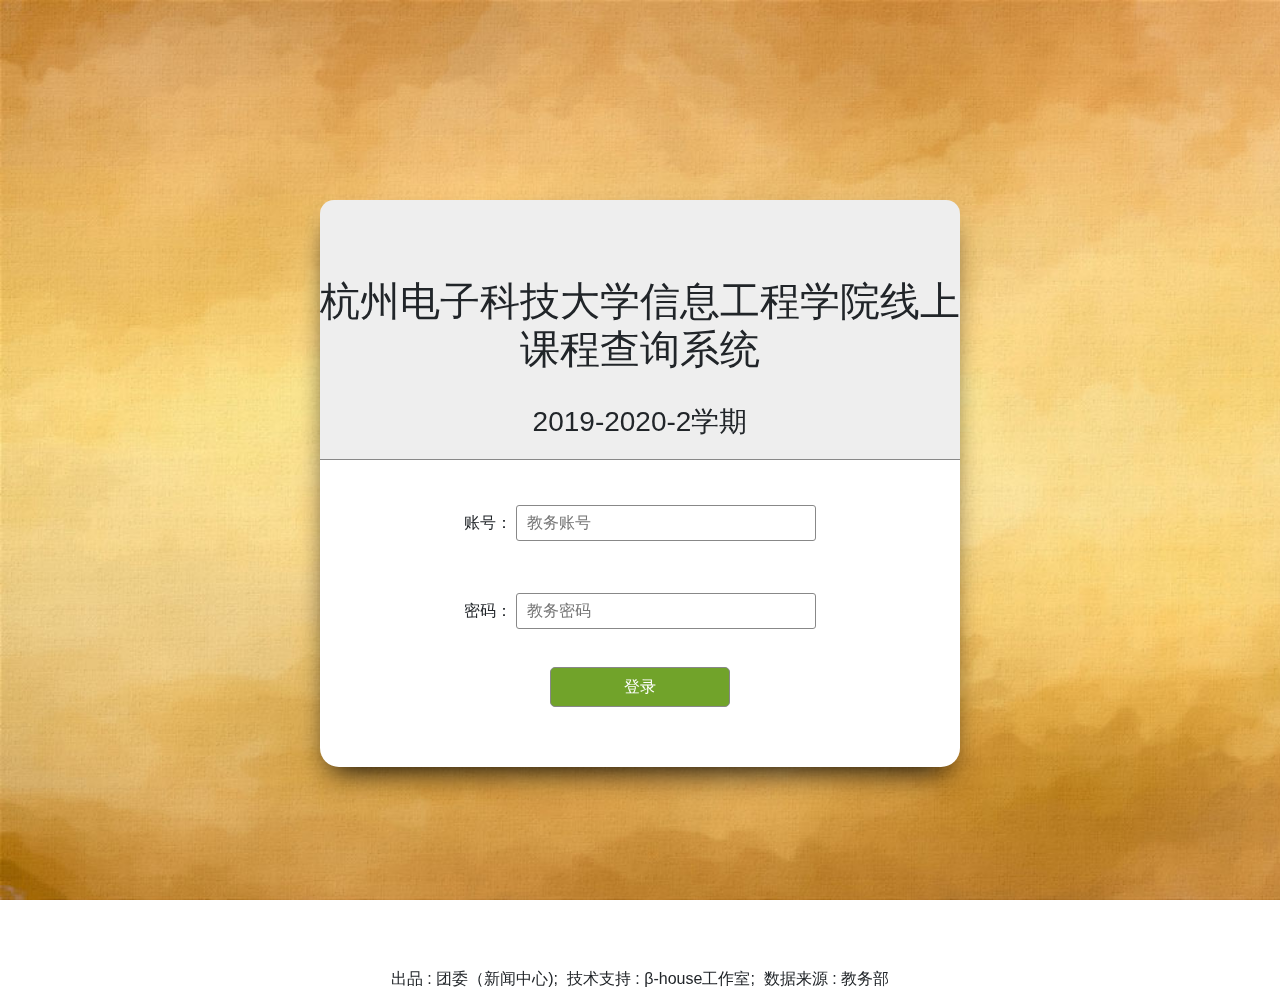
<file: src/main/resources/static/login.html>
<!DOCTYPE html>
<html lang="en">
<head>
    <meta charset="UTF-8">
    <meta name="viewport" content="width=device-width, initial-scale=1.0">
    <link href="./css/bootstrap.min.css" rel="stylesheet"/>
    <link href="./css/style.css" rel="stylesheet"/>
    <link href="./css/login.css" rel="stylesheet"/>
    <title>杭电信工线上课程查询</title>
</head>
<body>
    <div class="wrapper slick-slide slick-current slick-active" data-slick-index="3" aria-hidden="false"  tabindex="-1" role="option" aria-describedby="slick-slide03">
        <div class="clash-card goblin">
          <div class="clash-card__image clash-card__image--goblin">
            <h1>杭州电子科技大学信息工程学院线上课程查询系统</h1><br>
            <h3>2019-2020-2学期</h3>
          </div>
          <div class="loginForm">
              <div class="inputWrapper">
              <label for="stuId">账号：
              <input  class="login_input" id="stuId" placeholder="教务账号" type="text">
            </label>
        </div><br> 
        <div class="inputWrapper">
            <label for="pwd">密码：
                <input  class="login_input" id="pwd" placeholder="教务密码" type="password">
              </label>
            </div>
            <button class="loginButton" id="loginButton">
                登录
            </button>
          </div>
        </div>
      </div>
     <div class="bg"></div>
     <div class="footer">出品&nbsp;:&nbsp;团委（新闻中心);&nbsp;&nbsp;技术支持&nbsp;:&nbsp;β-house工作室;&nbsp;&nbsp;数据来源&nbsp;:&nbsp;教务部
      </div>
     <script src="./js/jquery-3.4.1.min.js"></script>
     <script>
        let stuId=document.querySelector('#stuId');
        let pwd=document.querySelector('#pwd');
        let loginBtn=document.querySelector('#loginButton');
        loginBtn.addEventListener('click',function(){
            let stuIdVal=stuId.value;
            let pwdVal=pwd.value;
            let strId=stuIdVal+"";
            let toptwo=strId.split('').slice(0,2).join('');
            let len=strId.split('').length;
            if(toptwo==='20'||len===5){
              alert("抱歉，非学生账号无法登录");
            }else{
            $.ajax({
                url:'http://47.92.109.27:888/common/',
                type:'POST',
                data:{
                  studentId:stuIdVal,
                  password:pwdVal
                },
                success:function(res){
                    console.log(res);
                    let data=JSON.stringify(res);
                    console.log(data);
                    localStorage.setItem('data',data);
                    localStorage.setItem('stuId',stuIdVal);
                    localStorage.setItem('pwd',pwdVal);
                    window.location.href='./index.html';
                },error:function(error){
                  if(error.status===500){
                    alert('账号密码错误，请重试');
                  }
                    alert('抱歉，网络错误，请重试');
                }
            })
            }
        })
    </script>
</body>
</html>
</file>
<file: src/main/resources/static/css/style.css>
h1{
    text-align: center;
    margin-top: 10%;
}
.back{
    position: relative;
    top: 30px;
    left: 10px;
    width: 100px;
    height:35px;
    background-color: rgba(255, 255, 255, 0.4);
    border-radius: 5px;
    border: 1px solid ;
    color: white;
    cursor: pointer;
}
.accordion{
    width: 70%;
    margin: 80px auto;
}
.card{
    background-color: rgba(255, 255, 255, 0.5);
}
.footer{
    text-align: center;
}
.bg{
  position:fixed;
  top: 0;
  left: 0;
  width:100%;
  height:100%;
  /* min-width: 1000px; */
  z-index:-10;
  zoom: 1;
  background:url('../asset/c.jpg');
  background-repeat: no-repeat;
  background-size: cover;
}
@media screen and (min-width: 320px) and (max-width: 480px) {
    .accordion{
        width: 80%;
        margin: 50px auto;
    }
    .card-header{
        height: 50px;
        padding: 0;
        margin: 0;
    }
    .footer{
        font-size: 10px;
    }
    .back{
        top: 10px;
        left: 10px;
        width: 70px;
        height:30px;
    }
}
</file>
<file: src/main/resources/static/css/login.css>
.wrapper {
    width: 50%;
    height: 100%;
    margin: 200px auto;
}.clash-card {
    background: white;
    width:100%;
    display: inline-block;
    margin: auto;
    border-radius: 19px;
    position: relative;
    text-align: center;
    box-shadow: -1px 15px 30px -12px black;
    z-index: 9999;
    padding-bottom: 40px;
}
.clash-card__image--goblin {
    /* background: url('../asset/a.jpg'); */
    /* background-size: cover; */
    background-color: #EEE;
}
.clash-card__image {
    position: relative;
    height: 260px;
    margin-bottom: 35px;
    display: flex;
    justify-content: center;
    flex-direction: column;
    border-top-left-radius: 14px;
    border-top-right-radius: 14px;
    border-bottom: 1px solid #888;
}
.login_input{
    width: 300px;
    border-radius: 3px;
    border: 1px solid #888;
    margin: 10px 0;
    padding: 5px 10px;
}
.loginButton{
    display: block;
    margin: 20px auto;
    width: 180px;
    height: 40px;
    border-radius: 5px;
    border: 1px solid #888;
    cursor: pointer;
    background-color: #71a32a;
    color:white ;
}
.footer{
    text-align: center;
}
@media screen and (max-width: 780px) {
    .wrapper {
        width: 100%;
        height:100%;
        margin: 0 auto;
    }  
    .clash-card {
        width: 100%;
        height: 100%;
        border-radius:0;
        padding-bottom: 20px;
        background: none;
        box-shadow: none;
  
    }
    /* .clash-card__image--goblin {
        background: url('../asset/a-small.png');
        background-size: cover;
    } */
        .clash-card__image--goblin {
        background: none;
    }
    .clash-card__image {
        height: 320px;
        display: flex;
        flex-direction: column;
        justify-content: center;
        align-items: center;
        border-bottom: 3px solid rgba(255, 255, 255,0.9 );
    }
    .clash-card__image h1{
        font-size: 30px;
    }
    .clash-card__image h3{
        font-size: 20px;
    }
    .loginForm{
        margin-top:50px ;
    }
    .inputWrapper{
        /* background:rgba(0, 0, 0,0.2); */
        width: 100%;
        /* height: 100%; */
        margin: 0 auto;
        border-radius: 5px;
        text-align: center;
        padding: 0;
    }
    .login_input{
        width: 285px;
       border: none;
        /* margin: 20px 0; */
        padding: 15px 20px;
        background-color: rgba(255, 255, 255, 0.3);
    }
    .loginButton{
        display: block;
        margin: 50px auto;
        width: 300px;
        height: 50px;
        border-radius: 5px;
        border: 1px solid #888;
        cursor: pointer;
        background-color: #71a32a;
        color:white ;
    }
    .footer{
        font-size: 13px;
    }
}
</file>
